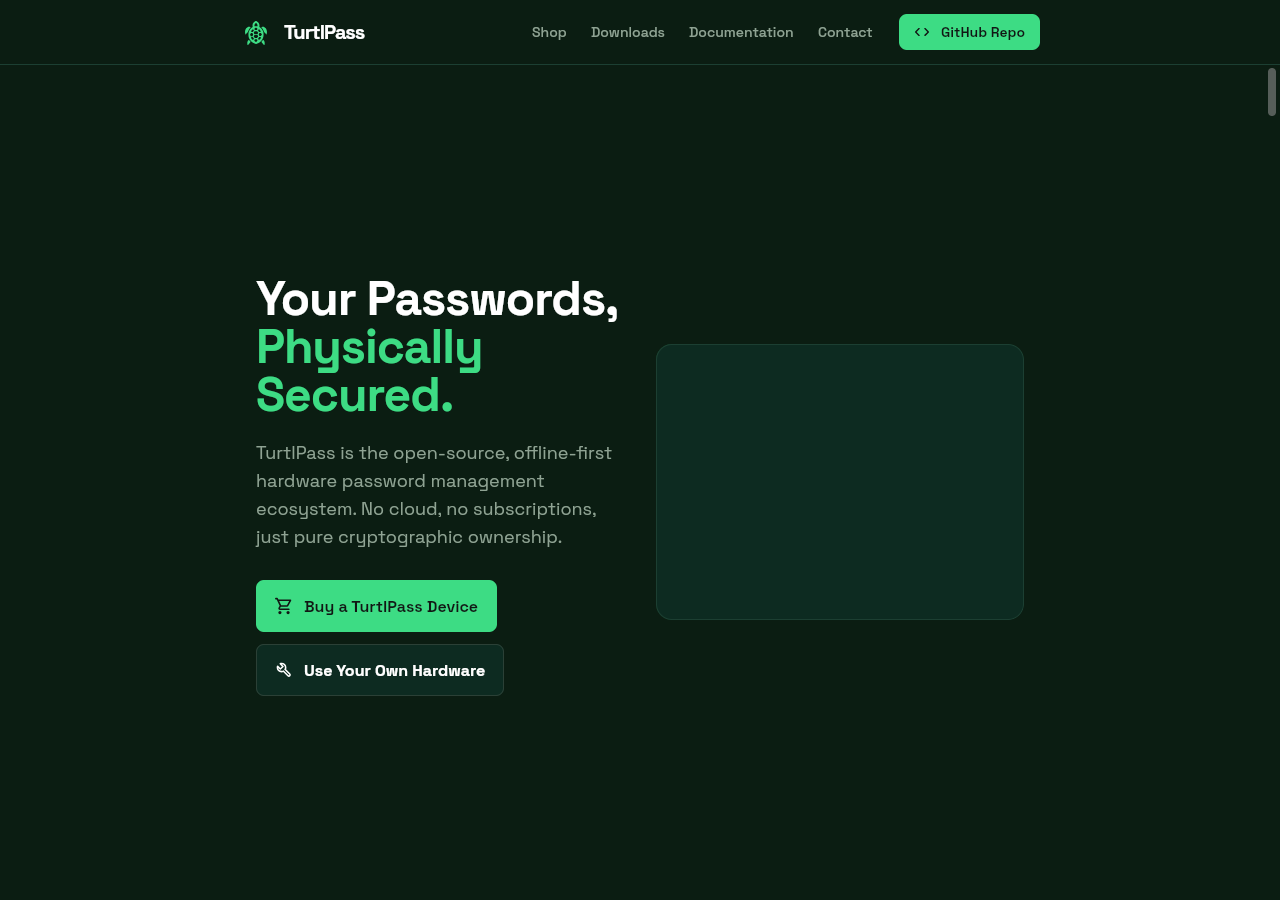
<file: index.html>
<!DOCTYPE html>
<html lang="en-GB">
<head>
    <!-- Forces all relative URLs to resolve from /-->
    <base href="/" />

    <meta charset="UTF-8" />
    <meta name="viewport" content="width=device-width, initial-scale=1.0" />

    <!-- Canonical URL -->
    <link rel="canonical" href="https://turtlpass.com" />

    <!-- Title and Description -->
    <title>TurtlPass</title>
    <meta name="description" content="Offline-first, open-source password management — secured by hardware, not the cloud. Stateless by design. Developed in Europe." />
    <meta name="keywords" content="offline-first password manager, open-source password manager, hardware-secured password manager, stateless password manager, password manager without cloud, privacy-first password manager" />
    <meta name="author" content="TurtlPass" />
    <meta name="theme-color" content="#3DDC84" />
    <meta name="robots" content="index, follow" /> <!-- index the page and follow the links -->
    <meta name="google" content="max-snippet:-1, max-image-preview:large" />
    <meta name="google" content="noarchive" />
    <meta name="google" content="notranslate" />

    <!-- Sitemap -->
    <link rel="sitemap" type="application/xml" title="Sitemap" href="/sitemap.xml">

    <!-- Open Graph (Facebook & LinkedIn) -->
    <meta property="og:type" content="website" />
    <meta property="og:url" content="https://turtlpass.com" />
    <meta property='og:email' content="hello@turtlpass.com">
    <meta property="og:site_name" content="TurtlPass">
    <meta property="og:title" content="TurtlPass – Your Passwords, Physically Secured." />
    <meta property="og:description" content="Offline-first, open-source password management — secured by hardware, not the cloud. Stateless by design. Developed in Europe." />
    <meta property="og:image" content="https://turtlpass.com/open-graph.jpg" /> <!-- 1200x630 -->
    <meta property="og:locale" content="pt_PT">
    <meta property='og:locality' content='Leiria'>
    <meta property='og:country-name' content='Portugal'>

    <!-- Twitter Cards -->
    <meta name="twitter:card" content="summary_large_image" />
    <meta name="twitter:url" content="https://turtlpass.com" />
    <meta name="twitter:title" content="TurtlPass – Your Passwords, Physically Secured." />
    <meta name="twitter:description" content="Offline-first, open-source password management — secured by hardware, not the cloud. Stateless by design. Developed in Europe." />
    <meta name="twitter:image" content="https://turtlpass.com/open-graph.jpg" />

    <!-- Geographic meta tags-->
    <meta name="geo.placename" content="Leiria, Portugal">
    <meta name="geo.region" content="PT">

    <!-- Favicons -->
    <link rel="icon" type="image/png" href="favicon-96x96.png" sizes="96x96" />
    <link rel="icon" type="image/svg+xml" href="favicon.svg" />
    <link rel="shortcut icon" href="favicon.ico" />
    <link rel="apple-touch-icon" sizes="180x180" href="apple-touch-icon.png" />
    <link rel="manifest" href="site.webmanifest" />

    <!-- Styles -->
    <link type="text/css" rel="stylesheet" href="styles.css">

    <!-- Structured Data (JSON-LD for SEO) -->
    <script type="application/ld+json">
    {
        "@context": "https://schema.org",
        "@type": "Product",
        "name": "TurtlPass Device",
        "url": "https://turtlpass.com",
        "logo": "https://turtlpass.com/open-graph.jpg",
        "image": "https://turtlpass.com/open-graph.jpg",
        "description": "Offline-first, open-source password management — secured by hardware, not the cloud. Stateless by design. Developed in Europe.",
        "sameAs": [
            "https://github.com/TurtlPass",
            "https://www.linkedin.com/company/turtlpass"
        ],
        "provider": {
            "@type": "Organization",
            "name": "TurtlPass",
            "url": "https://turtlpass.com",
            "logo": "https://turtlpass.com/open-graph.jpg",
            "email": "mailto:hello@turtlpass.com",
            "address": {
                "@type": "PostalAddress",
                "addressLocality": "Leiria",
                "addressRegion": "Leiria",
                "addressCountry": "PT"
            }
        },
        "brand": {
            "@type": "Brand",
            "name": "TurtlPass"
        },
        "offers": {
            "@type": "Offer",
            "url": "https://turtlpass.com/shop",
            "priceCurrency": "EUR",
            "price": "28.00",
            "priceSpecification": {
                "@type": "PriceSpecification",
                "priceCurrency": "EUR",
                "price": "28.00",
                "name": "TurtlPass Device"
            }
        }
    }
    </script>

    <!-- WebAssembly Entry Point -->
    <script src="composeApp.js" type="application/javascript" defer></script>
</head>
<body>
    <!-- static nav for SEO / sitelinks -->
    <nav>
        <ul>
            <li><a href="/">Home</a></li>
            <li><a href="/download">Download</a></li>
            <li><a href="/shop">Shop</a></li>
            <li><a href="/docs">Documentation</a></li>
            <li><a href="/contact">Contact</a></li>
        </ul>
    </nav>

    <input type="text" id="hiddenInput" style="position:absolute; left:-9999px;" />

    <noscript>
        <div style="position: fixed; inset:0; display:flex; flex-direction:column; align-items:center; justify-content:center; background:#0B1D12; color:white; z-index:10000; padding:2rem; text-align:center; gap:1rem;">
            <p>Offline-first, open-source password management — secured by hardware, not the cloud. Stateless by design. Developed in Europe.</p>
            <p>This website requires JavaScript to function correctly. Please enable JavaScript in your browser to continue.</p>
        </div>
    </noscript>

    <div id="loading">
        <div class="spinner"></div>
        <p>Warming up TurtlPass…</p>
    </div>

    <!-- Empty body, WebAssembly will mount here -->
    <div id="root"></div>

</body>
</html>
</file>
<file: styles.css>
html, body {
    width: 100%;
    height: 100%;
    margin: 0;
    padding: 0;
    overflow: hidden;
}

nav {
  position: absolute;
  left: -9999px; /* keeps it off-screen for users but visible to crawlers */
}

#loading {
    position: fixed;
    inset: 0;
    background: #0B1D12;
    color: #3DDC84; /* text color */
    display: flex;
    flex-direction: column;
    align-items: center;
    justify-content: center;
    z-index: 9999;
    transition: opacity 0.3s ease;
    font-weight: bold;
    font-family: system-ui, -apple-system, BlinkMacSystemFont, "Segoe UI", Roboto, Ubuntu, Cantarell, sans-serif;
}

.spinner {
    width: 48px;
    height: 48px;
    border: 6px solid rgba(255,255,255,0.0);
    border-top-color: #3DDC84;
    border-radius: 50%;
    border-top-left-radius: 50%;
    border-top-right-radius: 50%;
    animation: spin 1s linear infinite;
}

@keyframes spin {
    to { transform: rotate(360deg); }
}
</file>
